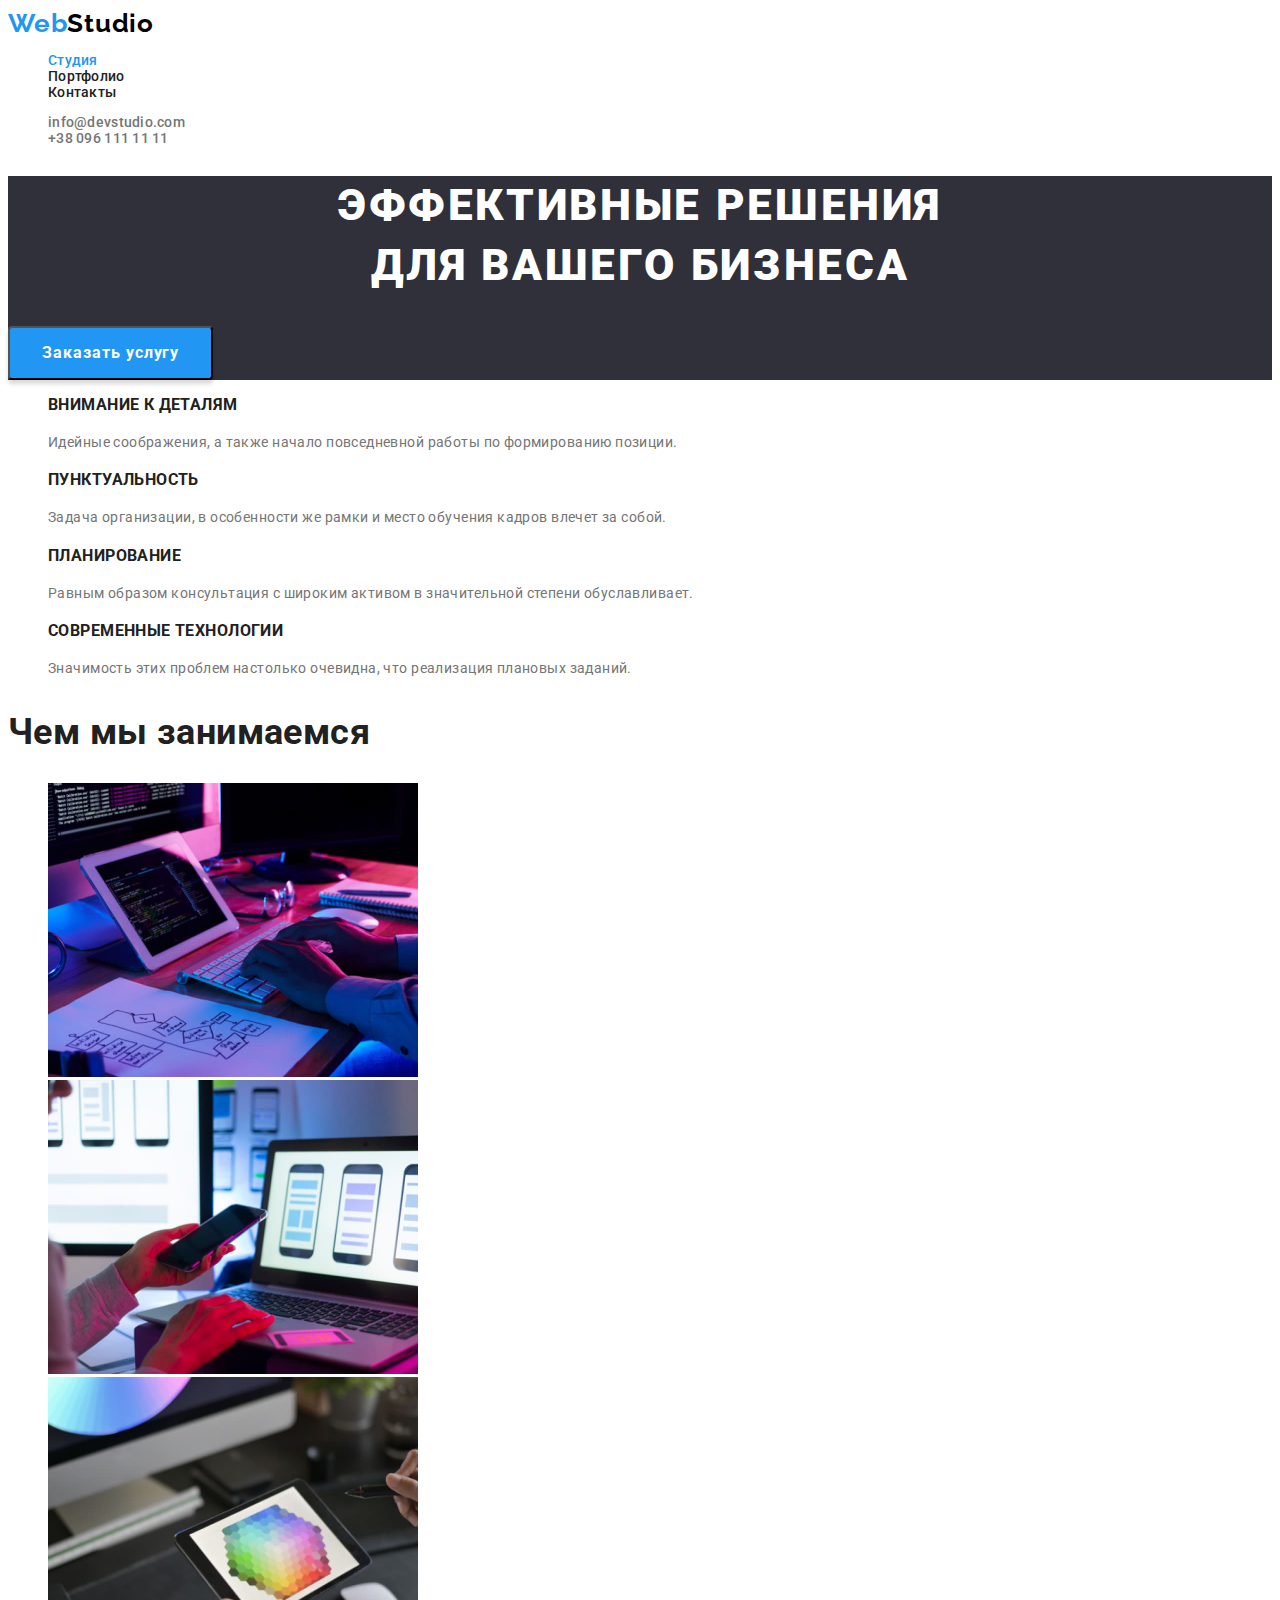
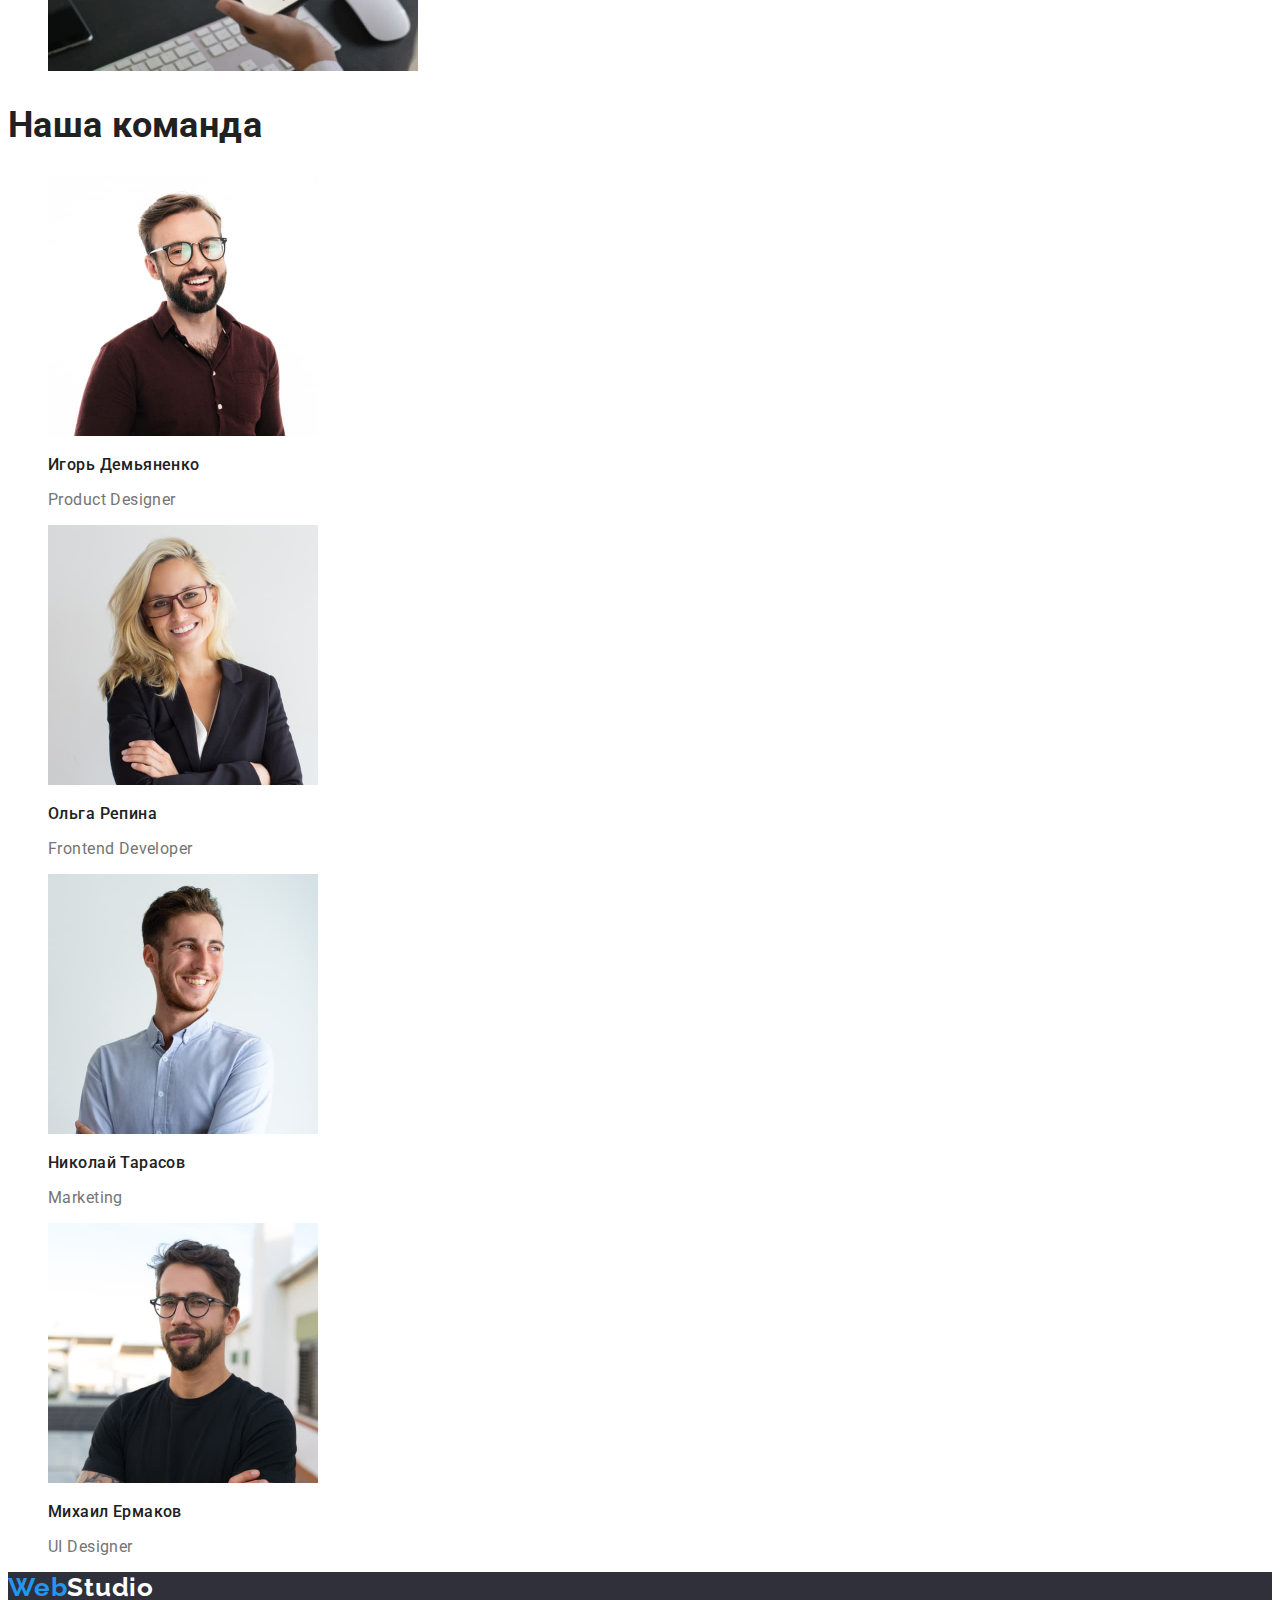
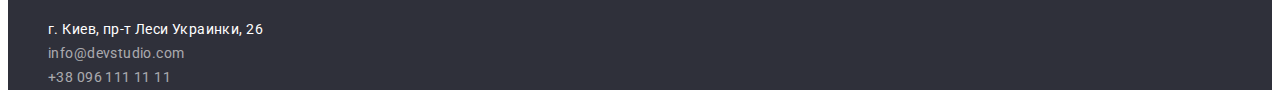
<file: index.html>
<!DOCTYPE html>
<html lang="ru">

<head>
    <meta charset="UTF-8">
    <meta http-equiv="X-UA-Compatible" content="IE=edge">
    <meta name="viewport" content="width=device-width, initial-scale=1.0">
    <title>WebStudio - Главная страница</title>
    <link rel="preconnect" href="https://fonts.googleapis.com">
    <link rel="preconnect" href="https://fonts.gstatic.com" crossorigin>
    <link
        href="https://fonts.googleapis.com/css2?family=Raleway:wght@700&family=Roboto:wght@400;500;700;900&display=swap"
        rel="stylesheet">
    <link rel="stylesheet" href="./css/styles.css">
</head>

<body>
    <!-- header -->
    <header class="header">
        <nav class="navigation">
            <a href="./index.html" class="logo">Web<span class="accent">Studio</span></a>
            <ul class="navigation-list">
                <li><a href="./index.html" class="link current">Студия</a></li>
                <li><a href="./portfolio.html" class="link">Портфолио</a></li>
                <li><a href="" class="link">Контакты</a></li>
            </ul>
        </nav>
        <ul class="contact-list">
            <li><a href="mailto:info@devstudio.com" class="contact-item">info@devstudio.com</a></li>
            <li><a href="tel:+380961111111" class="contact-item">+38 096 111 11 11</a></li>
        </ul>
    </header>

    <!-- main -->
    <main>
        <!-- section order -->
        <section class="order">
            <h1 class="order-title">Эффективные решения<br>для вашего бизнеса</h1>
            <button type="button" class="button">Заказать услугу</button>
        </section>

        <!-- section preferences -->
        <section class="preferences">
            <h2 class="preferences-title">Наши особенности</h2>
            <ul class="preferences-list">
                <li class="preferences-item">
                    <h3 class="title">Внимание к деталям</h3>
                    <p class="text">Идейные соображения, а также начало повседневной работы по формированию позиции.</p>
                </li>
                <li class="preferences-item">
                    <h3 class="title">Пунктуальность</h3>
                    <p class="text">Задача организации, в особенности же рамки и место обучения кадров влечет за собой.
                    </p>
                </li>
                <li class="preferences-item">
                    <h3 class="title">Планирование</h3>
                    <p class="text">Равным образом консультация с широким активом в значительной степени обуславливает.
                    </p>
                </li>
                <li class="preferences-item">
                    <h3 class="title">Современные технологии</h3>
                    <p class="text">Значимость этих проблем настолько очевидна, что реализация плановых заданий.</p>
                </li>
            </ul>
        </section>

        <!-- section portfolio -->
        <section class="portfolio">
            <h2 class="portfolio-title">Чем мы занимаемся</h2>
            <ul class="portfolio-list">
                <li class="portfolio-item"><img src="./images/box1.jpg" width=370 alt="Десктопные приложения"></li>
                <li class="portfolio-item"><img src="./images/box2.jpg" width=370 alt="Мобильные приложения"></li>
                <li class="portfolio-item"><img src="./images/box3.jpg" width=370 alt="Веб дизайн"></li>
            </ul>
        </section>

        <!-- section team -->
        <section class="team">
            <h2 class="team-title">Наша команда</h2>
            <ul class="team-list">
                <li class="team-item">
                    <img src="./images/img-igor.jpg" width=270 alt="Фото Игоря">
                    <h3 class="title">Игорь Демьяненко</h3>
                    <p class="text">Product Designer</p>
                </li>
                <li class="team-item">
                    <img src="./images/img-olga.jpg" width=270 alt="Фото Ольги">
                    <h3 class="title">Ольга Репина</h3>
                    <p class="text">Frontend Developer</p>
                </li>
                <li class="team-item">
                    <img src="./images/img-nikolai.jpg" width=270 alt="Фото Николая">
                    <h3 class="title">Николай Тарасов</h3>
                    <p class="text">Marketing</p>
                </li>
                <li class="team-item">
                    <img src="./images/img-mihail.jpg" width=270 alt="Фото Михаила">
                    <h3 class="title">Михаил Ермаков</h3>
                    <p class="text">UI Designer</p>
                </li>
            </ul>
        </section>
    </main>

    <!-- footer -->
    <footer class="footer">
        <a href="./index.html" class="logo">Web<span class="accent">Studio</span></a>
        <address>
            <ul class="address-list">
                <li><a href="https://goo.gl/maps/SGnKHSLHnjDeT466A" target="_blank" rel="noopener nofollow noreferrer"
                        class="address-maps">г. Киев, пр-т Леси Украинки, 26</a></li>
                <li><a href="mailto:info@devstudio.com" class="address-item">info@devstudio.com</a></li>
                <li><a href="tel:+380961111111" class="address-item">+38 096 111 11 11</a></li>
            </ul>
        </address>
    </footer>
</body>

</html>
</file>
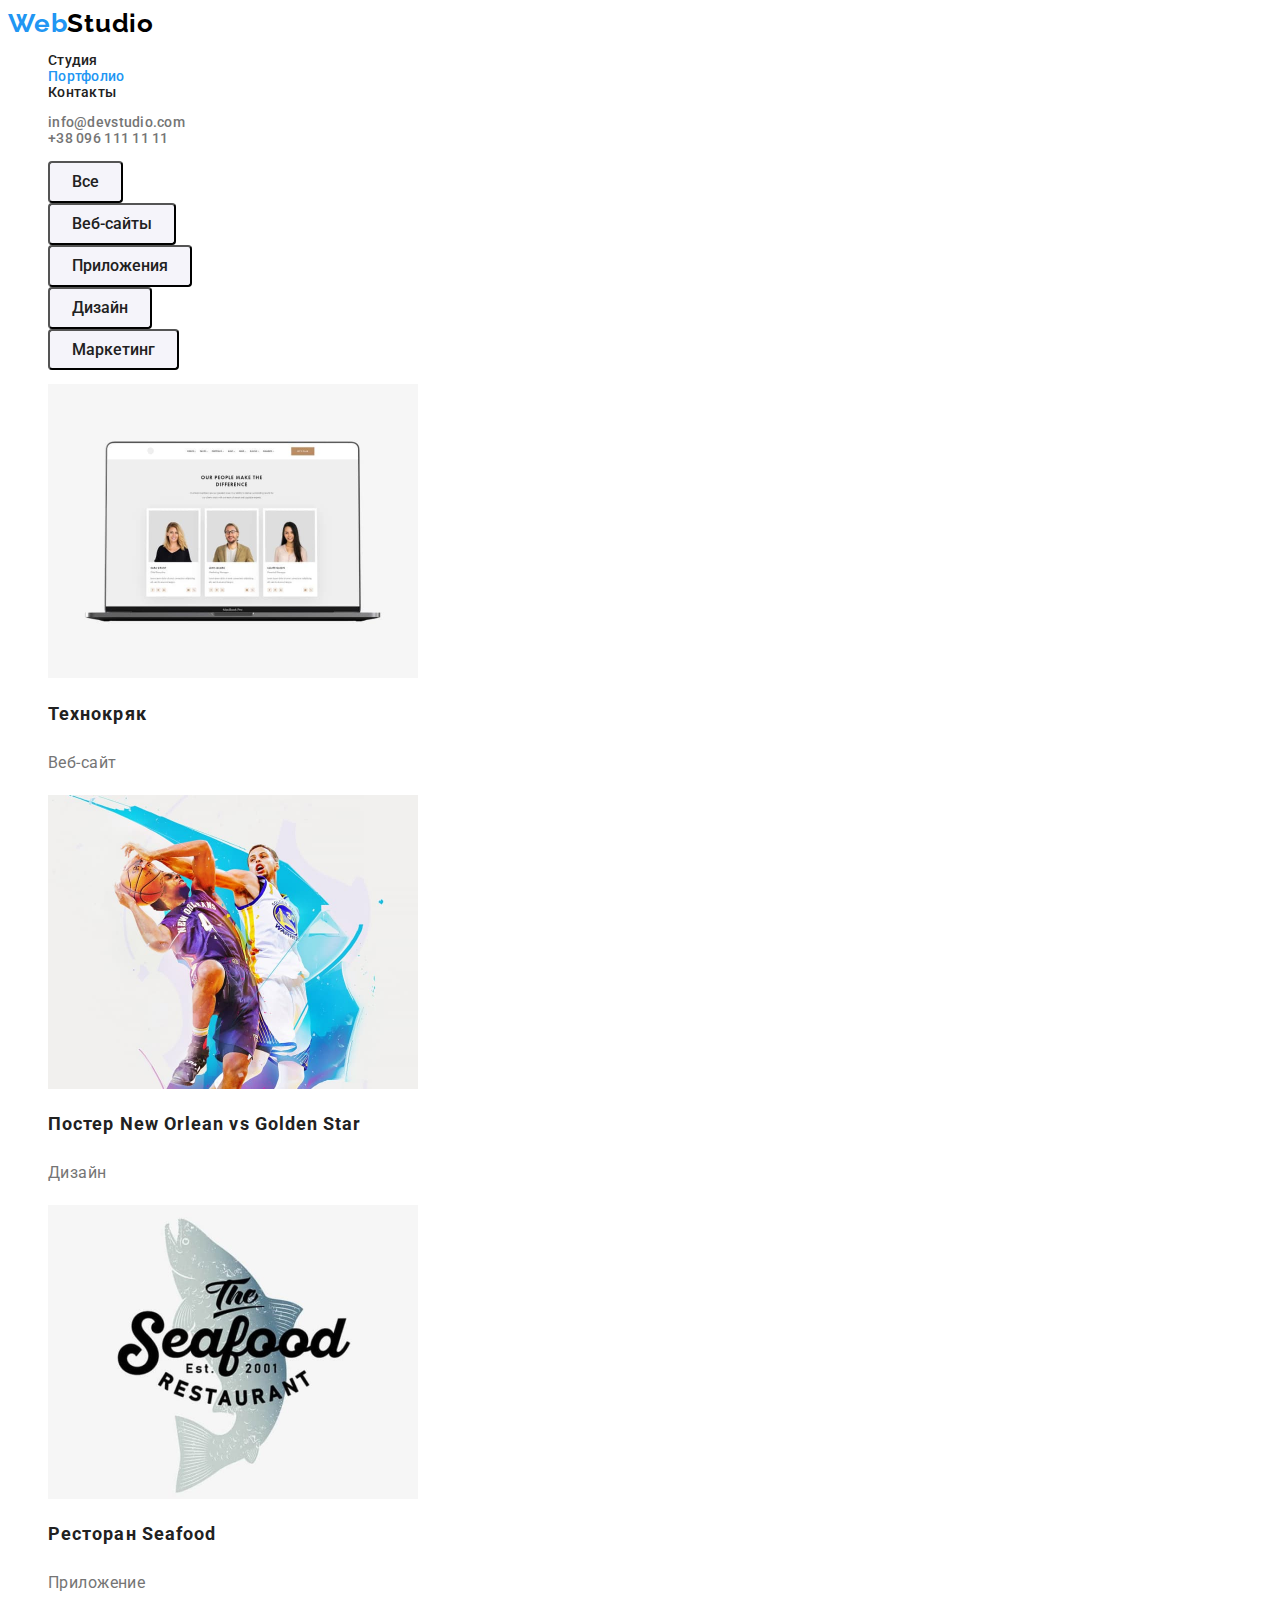
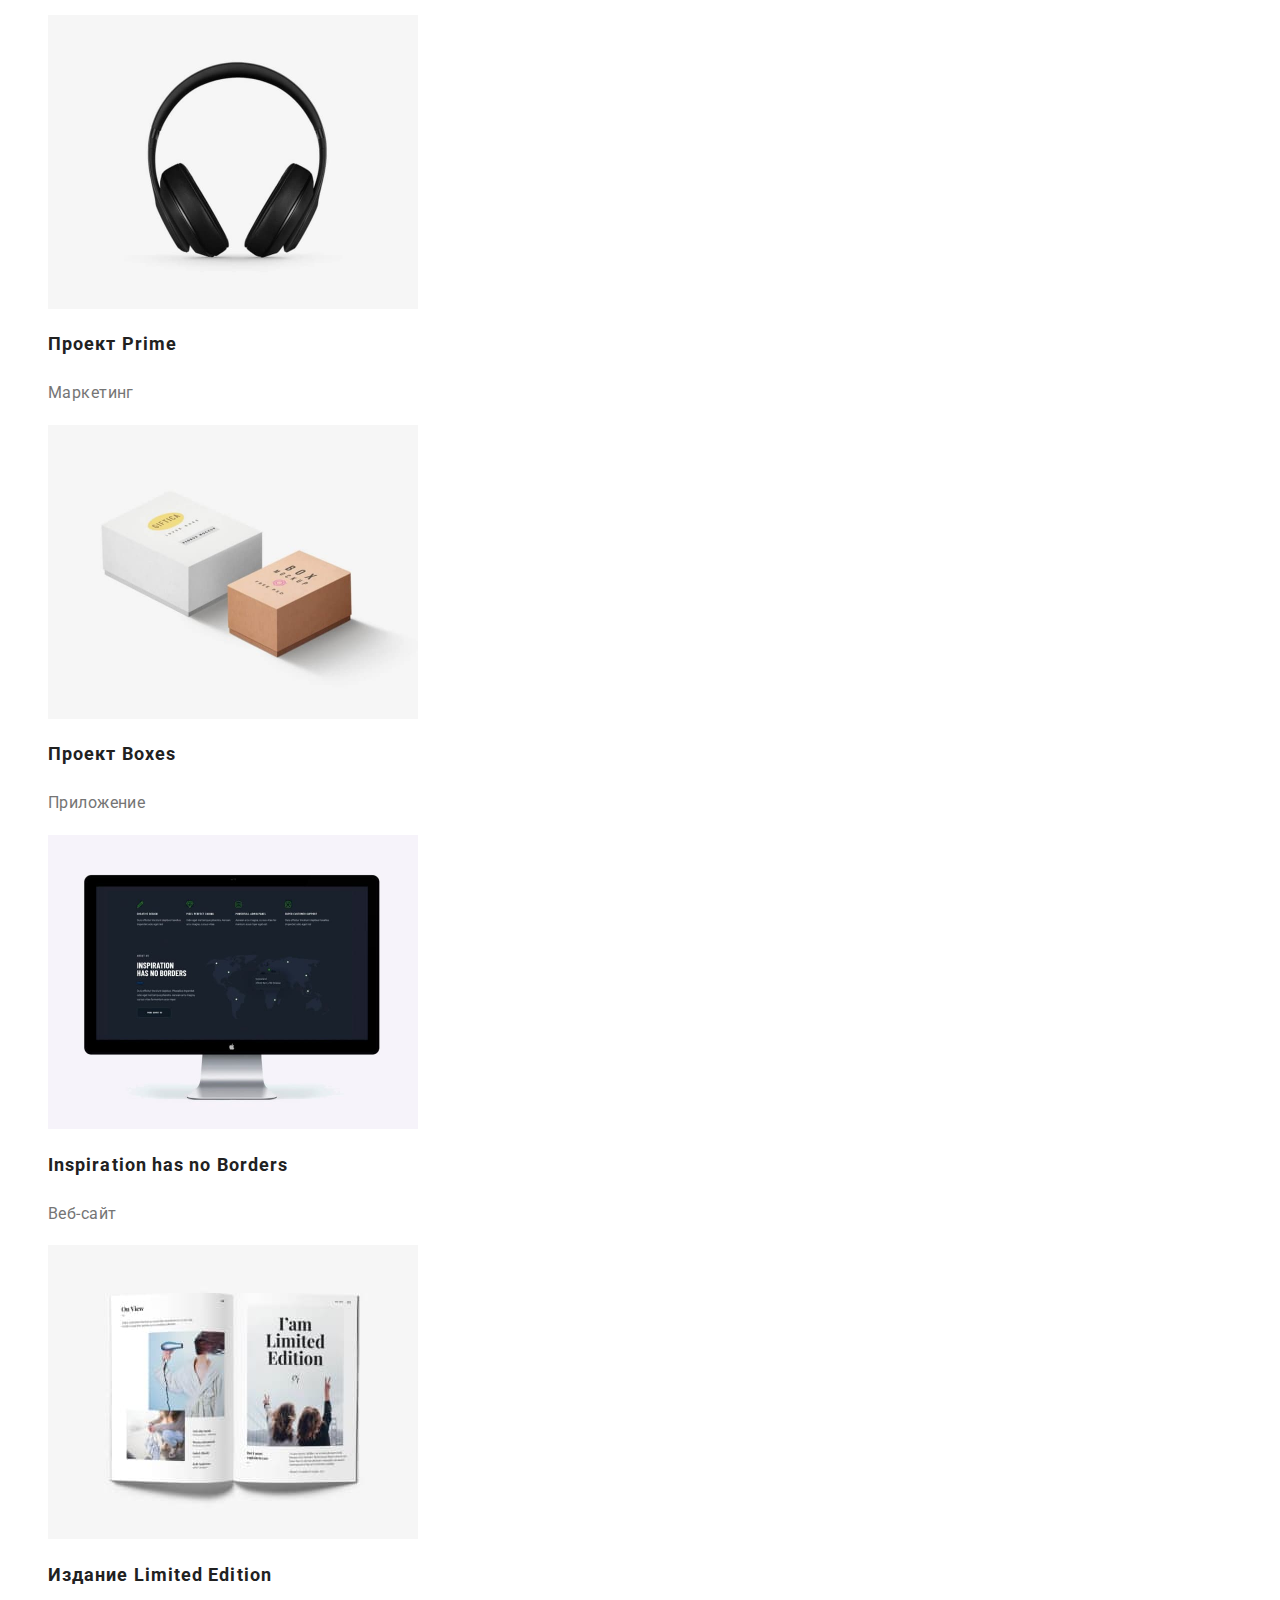
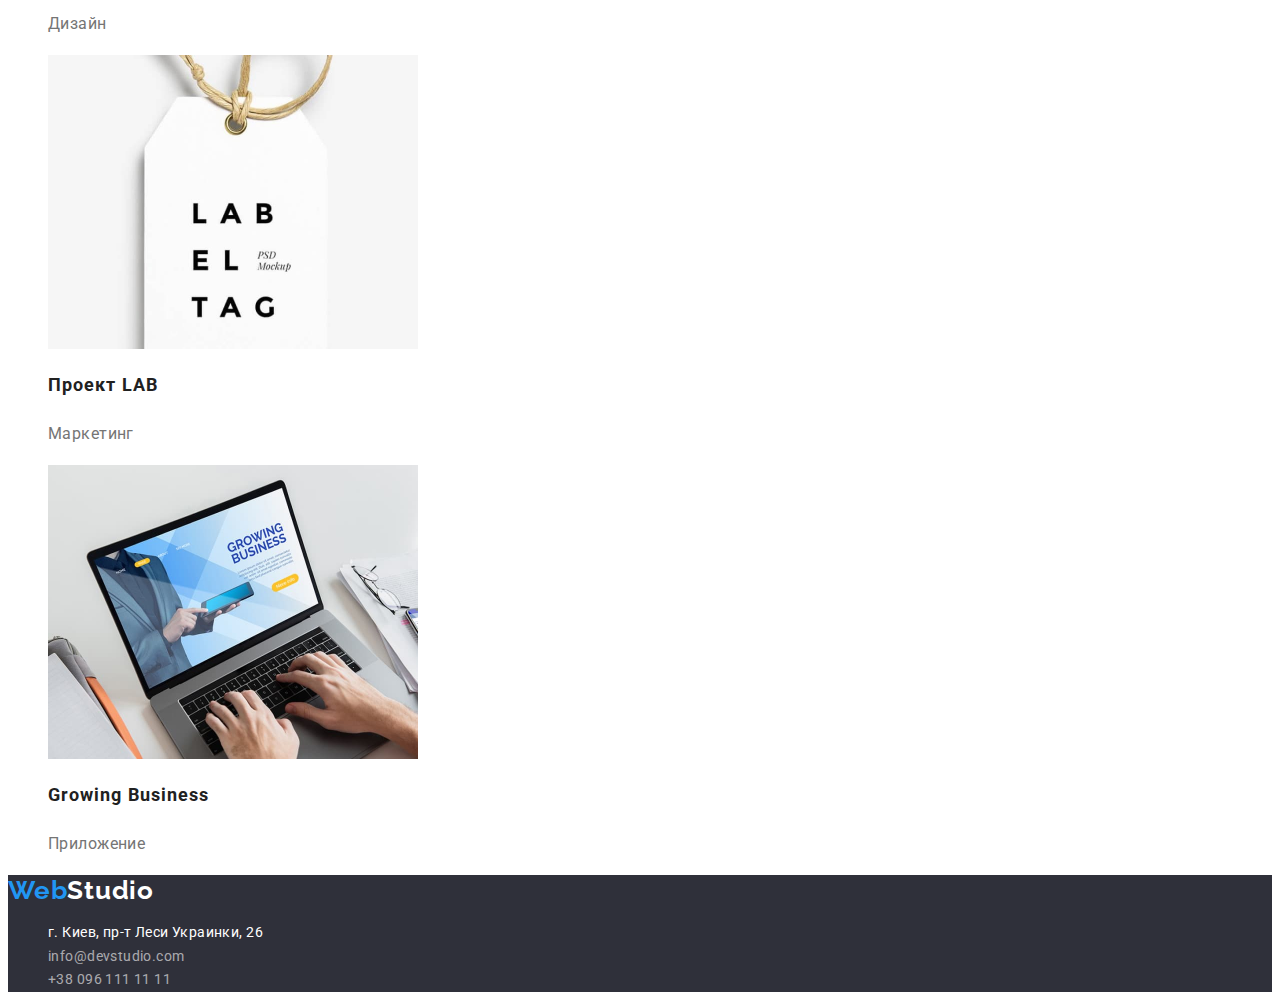
<file: portfolio.html>
<!DOCTYPE html>
<html lang="ru">

<head>
    <meta charset="UTF-8">
    <meta http-equiv="X-UA-Compatible" content="IE=edge">
    <meta name="viewport" content="width=device-width, initial-scale=1.0">
    <title>WebStudio - Портфолио</title>
    <link rel="preconnect" href="https://fonts.googleapis.com">
    <link rel="preconnect" href="https://fonts.gstatic.com" crossorigin>
    <link
        href="https://fonts.googleapis.com/css2?family=Raleway:wght@700&family=Roboto:wght@400;500;700;900&display=swap"
        rel="stylesheet">
    <link rel="stylesheet" href="./css/styles.css">
</head>

<body>
    <!-- header -->
    <header class="header">
        <nav class="navigation">
            <a href="./index.html" class="logo">Web<span class="accent">Studio</span></a>
            <ul class="navigation-list">
                <li><a href="./index.html" class="link">Студия</a></li>
                <li><a href="./portfolio.html" class="link current">Портфолио</a></li>
                <li><a href="" class="link">Контакты</a></li>
            </ul>
        </nav>
        <ul class="contact-list">
            <li><a href="mailto:info@devstudio.com" class="contact-item">info@devstudio.com</a></li>
            <li><a href="tel:+380961111111" class="contact-item">+38 096 111 11 11</a></li>
        </ul>
    </header>

    <!-- main -->
    <main>
        <!-- section examples -->
        <section class="examples">
            <h1 class="examples-title">Примеры работ</h1>
            <ul class="filter-list">
                <li><button type="button" class="filter">Все</button></li>
                <li><button type="button" class="filter">Веб-сайты</button></li>
                <li><button type="button" class="filter">Приложения</button></li>
                <li><button type="button" class="filter">Дизайн</button></li>
                <li><button type="button" class="filter">Маркетинг</button></li>
            </ul>

            <ul class="examples-list">
                <li class="examples-item">
                    <a href="">
                        <img src="./images/portfolio-technokriak.jpg" width=370
                            alt="Скриншот главной страницы сайта : Технокряк">
                        <h2 class="title">Технокряк</h2>
                        <p class="text">Веб-сайт</p>
                    </a>
                </li>
                <li class="examples-item">
                    <a href="">
                        <img src="./images/portfolio-new-orlean.jpg" width=370 alt="Постер с двумя баскетболистами">
                        <h2 class="title">Постер New Orlean vs Golden Star</h2>
                        <p class="text">Дизайн </p>
                    </a>
                </li>
                <li class="examples-item">
                    <a href="">
                        <img src="./images/portfolio-seafood.jpg" width=370 alt="Логотип ресторана : Seafood">
                        <h2 class="title">Ресторан Seafood </h2>
                        <p class="text">Приложение</p>
                    </a>
                </li>
                <li class="examples-item">
                    <a href="">
                        <img src="./images/portfolio-prime.jpg" width=370 alt="Фото наушников">
                        <h2 class="title">Проект Prime</h2>
                        <p class="text">Маркетинг</p>
                    </a>
                </li>
                <li class="examples-item">
                    <a href="">
                        <img src="./images/portfolio-boxes.jpg" width=370 alt="Фото двух коробок">
                        <h2 class="title">Проект Boxes</h2>
                        <p class="text">Приложение</p>
                    </a>
                </li>
                <li class="examples-item">
                    <a href="">
                        <img src="./images/portfolio-inspiration.jpg" width=370
                            alt="Главная страница сайта : Inspiration has no Borders">
                        <h2 class="title">Inspiration has no Borders</h2>
                        <p class="text">Веб-сайт</p>
                    </a>
                </li>
                <li class="examples-item">
                    <a href="">
                        <img src="./images/portfolio-limited-edition.jpg" width=370
                            alt="Развертка страницы издания : Limited Edition">
                        <h2 class="title">Издание Limited Edition</h2>
                        <p class="text">Дизайн</p>
                    </a>
                </li>
                <li class="examples-item">
                    <a href="">
                        <img src="./images/portfolio-lab.jpg" width=370 alt="Логотип проекта : LAB">
                        <h2 class="title">Проект LAB</h2>
                        <p class="text">Маркетинг</p>
                    </a>
                </li>
                <li class="examples-item">
                    <a href="">
                        <img src="./images/portfolio-growing-business.jpg" width=370
                            alt="Главная страница приложения : Growing Business">
                        <h2 class="title">Growing Business</h2>
                        <p class="text">Приложение</p>
                    </a>
                </li>
            </ul>

        </section>

    </main>

    <!-- footer -->
    <footer class="footer">
        <a href="./index.html" class="logo">Web<span class="accent">Studio</span></a>
        <address>
            <ul class="address-list">
                <li><a href="https://goo.gl/maps/SGnKHSLHnjDeT466A" target="_blank" rel="noopener nofollow noreferrer"
                        class="address-maps">г. Киев, пр-т Леси Украинки, 26</a></li>
                <li><a href="mailto:info@devstudio.com" class="address-item">info@devstudio.com</a></li>
                <li><a href="tel:+380961111111" class="address-item">+38 096 111 11 11</a></li>
            </ul>
        </address>
    </footer>
</body>

</html>
</file>
<file: css/styles.css>
:root {
    --brand-color            : #757575;
    --brand-color-background : #2F303A;
    --brand-color-accent     : #2196F3;
    --brand-color-secondary  : #212121;
    --brand-color-third      : #000000;
    --brand-color-four       : #ffffff;
}

body {
    font-family: 'Roboto', sans-serif;
    font-size: 14px;
    color: var(--brand-color);
    letter-spacing: 0.03em;
}

a {
    text-decoration: none;
}

.navigation-list,
.contact-list,
.address-list,
.filter-list,
.preferences-list,
.portfolio-list,
.team-list,
.examples-list {
    list-style: none;
}

/* header styles */
.header {
    background-color: var(--brand-color-four);
    font-weight : 500;
    line-height : 1.14;
    letter-spacing : 0.02em;
}

.logo {
    font-family: 'Raleway', sans-serif;
    font-weight: 700;
    font-size: 26px;
    line-height: 1.2;
    color: var(--brand-color-accent);
    letter-spacing: 0.03em;
}

.header .accent {
    color: var(--brand-color-third);
}

.header .link {
    color: var(--brand-color-secondary);
}

.header .link:hover,
.header .link:focus,
.header .link.current {
    color: var(--brand-color-accent);
}

.contact-item {
    color: var(--brand-color);
}

.contact-item:hover,
.contact-item:focus {
    color: var(--brand-color-accent);
}

/* main styles */

.order {
    background: var(--brand-color-background);
}

.order-title {
    font-weight: 900;
    font-size: 44px;
    line-height: 1.36;
    text-align: center;
    letter-spacing: 0.06em;
    text-transform: uppercase;
    color: var(--brand-color-four);
}

.preferences-title {
    display: none;
}

.preferences-list .title{
    font-weight: 700;
    line-height: 1.14;
    text-transform: uppercase;
    color: var(--brand-color-secondary);
}

.preferences-list .text {
    line-height: 1.71;
    color: var(--brand-color);
}

.portfolio-title,
.team-title {
    font-weight: 700;
    font-size: 36px;
    line-height: 1.17;
    color: var(--brand-color-secondary);
}

.team-list .title {
    font-weight: 500;
    font-size: 16px;
    line-height: 1.19;
    color: var(--brand-color-secondary);
}

.team-list .text {
    font-size: 16px;
    line-height: 1.19;
    color: var(--brand-color);
}

/* button styles */
.button {
    font-family: inherit;
    font-weight: 700;
    font-size: 16px;
    line-height: 1.88;
    display: flex;
    align-items: center;
    text-align: center;
    letter-spacing: 0.06em;
    padding: 10px 32px;
    cursor: pointer;
    color: var(--brand-color-four);
    background-color: var(--brand-color-accent);
    box-shadow: 0px 4px 4px rgba(0, 0, 0, 0.15);
    border-radius: 4px;
}

.examples-title {
    display: none;
}

.examples .title {
    font-weight: 700;
    font-size: 18px;
    line-height: 2;
    letter-spacing: 0.06em;
    color: var(--brand-color-secondary);
}

.examples .text {
font-size: 16px;
line-height: 1.88;
color: var(--brand-color);
}

/* filter styles */

.filter {
    font-family: inherit;
    font-weight: 500;
    font-size: 16px;
    line-height: 1.62;
    text-align: center;
    border-radius: 4px;
    padding: 6px 22px;
    cursor: pointer;
    color: var(--brand-color-secondary);
    background-color: #F5F4FA;
}

.filter:hover,
.filter:focus {
    color: var(--brand-color-four);
        background-color: var(--brand-color-accent);
        box-shadow: 0px 3px 1px rgba(0, 0, 0, 0.1), 0px 1px 2px rgba(0, 0, 0, 0.08), 0px 2px 2px rgba(0, 0, 0, 0.12);
}

/* footer styles */
.footer {
    background-color: var(--brand-color-background);
    font-size: 14px;
    line-height: 1.71;
}

.footer .accent {
    color: var(--brand-color-four);
}

.address-list {
    font-style: normal;
}

.address-maps {
    color: var(--brand-color-four);
}

.address-item {
    color: rgba(255, 255, 255, 0.6);
}
.address-maps:hover,
.address-maps:focus,
.address-item:hover,
.address-item:focus {
    color: var(--brand-color-accent);
}
</file>
